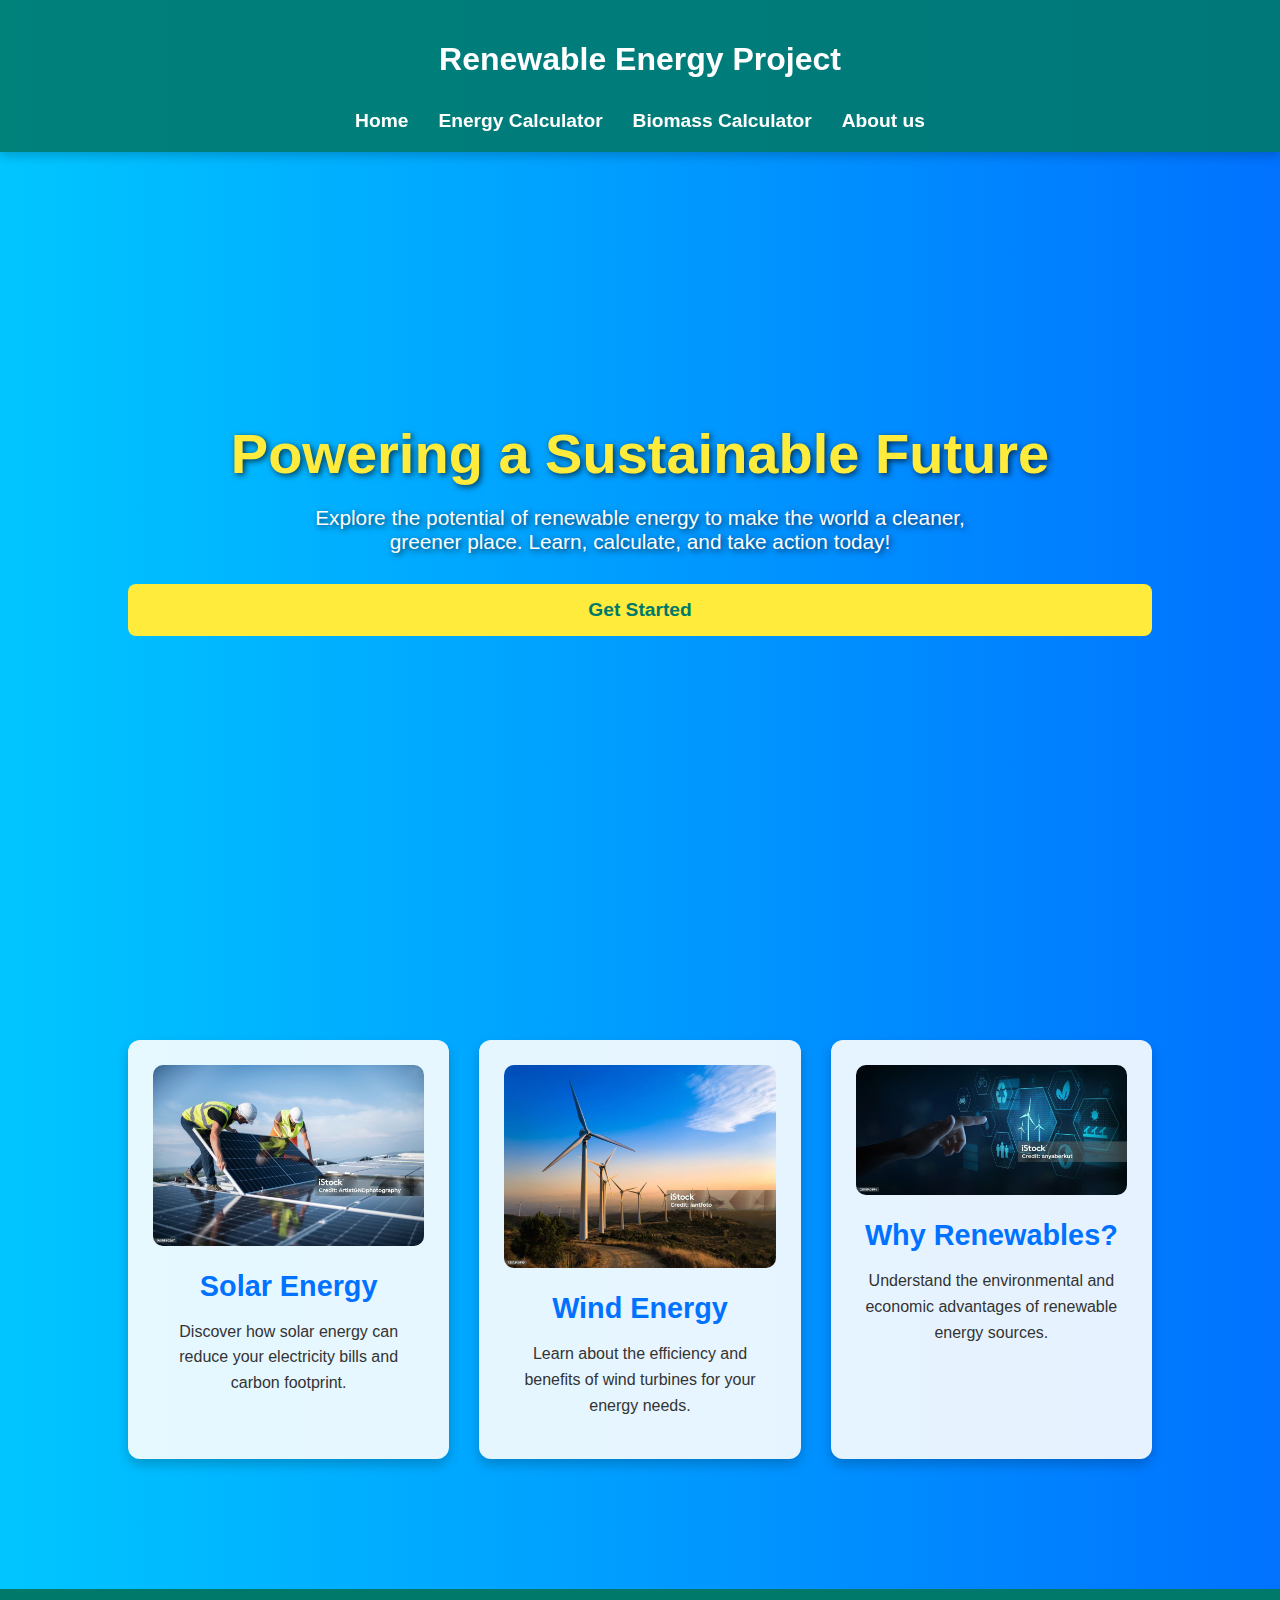
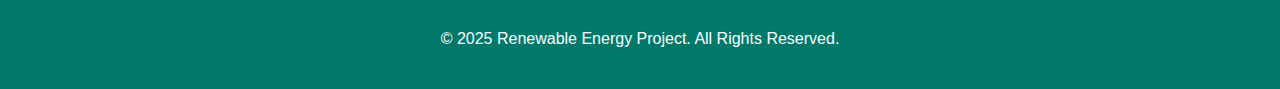
<file: index.html>
<!DOCTYPE html>
<html lang="en">
<head>
    <meta charset="UTF-8">
    <meta name="viewport" content="width=device-width, initial-scale=1.0">
    <title>Renewable Energy Project</title>
    
</head>
<body>
    <header>
        <h1>Renewable Energy Project</h1>
        <nav>
            <a href="index.html">Home</a>
            <a href="calculator.html">Energy Calculator</a>
            <a href="#">Biomass Calculator</a>
            <a href="#">About us</a>
        </nav>
    </header>

    <section class="hero">
        <h2>Powering a Sustainable Future</h2>
        <p>Explore the potential of renewable energy to make the world a cleaner, greener place. Learn, calculate, and take action today!</p>
        <button onclick="location.href='calculator.html'">Get Started</button>
    </section>

    <section class="features">
        <div class="feature-card">
            <img src="solarpannel.jpg.jpg" alt="Solar Energy">
            <h3>Solar Energy</h3>
            <p>Discover how solar energy can reduce your electricity bills and carbon footprint.</p>
        </div>
        <div class="feature-card">
            <img src="windT.jpg.jpg" alt="Wind Energy">
            <h3>Wind Energy</h3>
            <p>Learn about the efficiency and benefits of wind turbines for your energy needs.</p>
        </div>
        <div class="feature-card">
            <img src="background.jpg.jpg" alt="Why Renewables?">
            <h3>Why Renewables?</h3>
            <p>Understand the environmental and economic advantages of renewable energy sources.</p>
        </div>
    </section>

    <footer>
        <p>&copy; 2025 Renewable Energy Project. All Rights Reserved.</p>
    </footer>
    <style>
        body {
            font-family: 'Poppins', sans-serif;
            margin: 0;
            padding: 0;
            background: linear-gradient(to right, #00c6ff, #0072ff);
            color: #fff;
        }

        header {
            background: rgba(0, 121, 107, 0.9);
            color: white;
            padding: 20px 0;
            text-align: center;
            position: fixed;
            width: 100%;
            top: 0;
            left: 0;
            box-shadow: 0 4px 10px rgba(0, 0, 0, 0.2);
            z-index: 1000;
            display: flex;
            flex-direction: column;
            align-items: center;
        }


        nav {
            display: flex;
            justify-content: center;
            gap: 30px;
            margin-top: 10px;
        }

        nav a {
            color: white;
            text-decoration: none;
            font-size: 1.2rem;
            font-weight: 600;
            transition: color 0.3s;
        }

        nav a:hover {
            color: #ffeb3b;
        }

        .hero {
            text-align: center;
            padding: 100px 10% 50px;
            background: url('https://source.unsplash.com/1600x900/?renewable-energy,solar') no-repeat center center/cover;
            color: white;
            text-shadow: 2px 2px 6px rgba(0, 0, 0, 0.7);
            height: 90vh;
            display: flex;
            flex-direction: column;
            justify-content: center;
        }

        .hero h2 {
            font-size: 3.5rem;
            margin-bottom: 20px;
            color: #ffeb3b;
        }

        .hero p {
            font-size: 1.3rem;
            max-width: 700px;
            margin: 0 auto;
        }

        .hero button {
            background: #ffeb3b;
            color: #00796b;
            border: none;
            padding: 15px 40px;
            font-size: 1.2rem;
            border-radius: 8px;
            cursor: pointer;
            margin-top: 30px;
            transition: background 0.3s, transform 0.3s;
            font-weight: bold;
        }

        .hero button:hover {
            background: #ff9800;
            transform: scale(1.1);
        }

        .features {
            display: grid;
            grid-template-columns: repeat(auto-fit, minmax(300px, 1fr));
            gap: 30px;
            padding: 80px 10%;
            text-align: center;
        }

        .feature-card {
            background: rgba(255, 255, 255, 0.9);
            padding: 25px;
            border-radius: 12px;
            box-shadow: 0 6px 12px rgba(0, 0, 0, 0.2);
            transition: transform 0.3s, box-shadow 0.3s;
            color: #333;
        }

        .feature-card:hover {
            transform: translateY(-8px);
            box-shadow: 0 10px 20px rgba(0, 0, 0, 0.3);
        }

        .feature-card img {
            width: 100%;
            border-radius: 10px;
        }

        .feature-card h3 {
            margin: 20px 0 10px;
            font-size: 1.8rem;
            color: #0072ff;
        }

        .feature-card p {
            font-size: 1rem;
            line-height: 1.6;
        }

        footer {
            background: #00796b;
            color: white;
            text-align: center;
            padding: 25px;
            margin-top: 50px;
            font-size: 1rem;
            font-weight: 500;
        }
    </style>
</body>
</html>
</file>
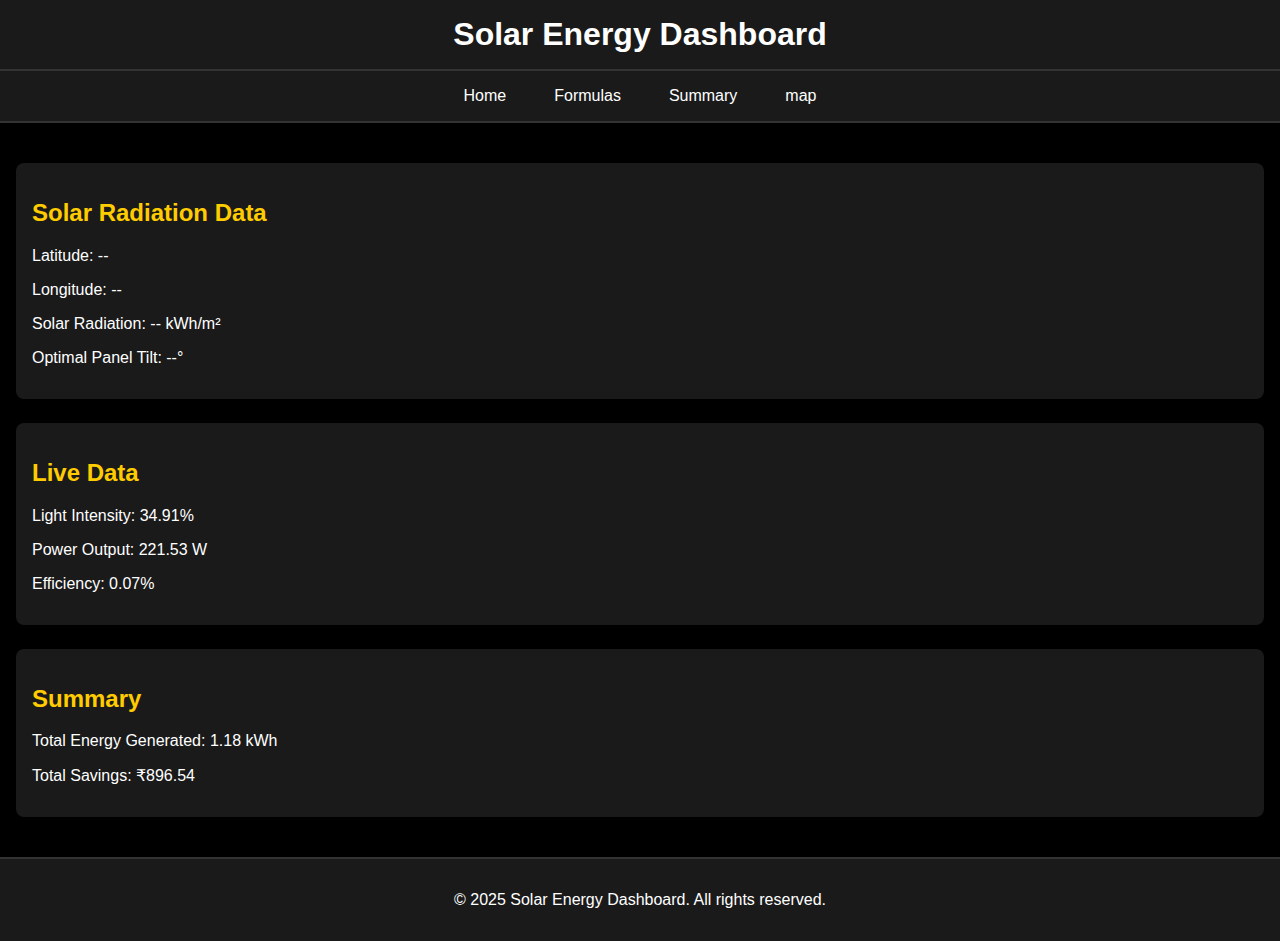
<file: calculator.html>
<!DOCTYPE html>
<html lang="en">
<head>
  <meta charset="UTF-8">
  <meta name="viewport" content="width=device-width, initial-scale=1.0">
  <title>Solar Energy Dashboard</title>
  <style>
    body {
      font-family: Arial, sans-serif;
      margin: 0;
      padding: 0;
      background: #000;
      color: #fff;
    }
    header {
      background: #1a1a1a;
      color: white;
      padding: 1rem;
      text-align: center;
      border-bottom: 2px solid #333;
    }
    h1 { margin: 0; }
    nav {
      display: flex;
      justify-content: center;
      gap: 1rem;
      background: #1a1a1a;
      padding: 0.5rem 0;
      border-bottom: 2px solid #333;
    }
    nav a {
      color: #fff;
      text-decoration: none;
      padding: 0.5rem 1rem;
      border-radius: 4px;
      transition: background 0.3s;
    }
    nav a:hover { background: #333; }
    main { padding: 1rem; }
    section {
      margin: 1.5rem 0;
      padding: 1rem;
      background: #1a1a1a;
      border-radius: 8px;
      box-shadow: 0 4px 8px rgba(0, 0, 0, 0.3);
    }
    h2 { color: #ffcc00; }
    .data-block p { font-size: 1.1rem; }
    canvas { max-width: 100%; margin: 1rem auto; }
    footer {
      background: #1a1a1a;
      color: white;
      text-align: center;
      padding: 1rem;
      border-top: 2px solid #333;
    }
  </style>
</head>
<body>
  <header>
    <h1>Solar Energy Dashboard</h1>
  </header>
  <nav>
    <a href="index.html">Home</a>
    <a href="#">Formulas</a>
    <a href="#">Summary</a>
    <a href="map.html">map</a>
  </nav>
  <main>
    <section id="location-data">
      <h2>Solar Radiation Data</h2>
      <p>Latitude: <span id="latitude">--</span></p>
      <p>Longitude: <span id="longitude">--</span></p>
      <p>Solar Radiation: <span id="solar-radiation">--</span> kWh/m²</p>
      <p>Optimal Panel Tilt: <span id="panel-tilt">--</span>°</p>
    </section>
    <section id="live-data">
      <h2>Live Data</h2>
      <p>Light Intensity: <span id="light-intensity">--</span>%</p>
      <p>Power Output: <span id="power-output">--</span> W</p>
      <p>Efficiency: <span id="efficiency">--</span>%</p>
    </section>
    <section id="summary">
      <h2>Summary</h2>
      <p>Total Energy Generated: <span id="total-energy">--</span> kWh</p>
      <p>Total Savings: ₹<span id="total-savings">--</span></p>
    </section>
  </main>
  <footer>
    <p>© 2025 Solar Energy Dashboard. All rights reserved.</p>
  </footer>
  <script>
    // Fetch User Location & Solar Radiation Data
    function fetchLocationData() {
      if (navigator.geolocation) {
        navigator.geolocation.getCurrentPosition(async (position) => {
          let lat = position.coords.latitude;
          let lon = position.coords.longitude;
          document.getElementById("latitude").innerText = lat.toFixed(4);
          document.getElementById("longitude").innerText = lon.toFixed(4);
          
          // Dummy Solar Radiation Calculation
          let solarRadiation = (Math.random() * 6) + 4; // Simulating 4-10 kWh/m²
          let panelTilt = (lat * 0.9).toFixed(2); // Approximate optimal tilt angle
          
          document.getElementById("solar-radiation").innerText = solarRadiation.toFixed(2);
          document.getElementById("panel-tilt").innerText = panelTilt;
        });
      } else {
        alert("Geolocation not supported.");
      }
    }
    
    function generateRandomData() {
      document.getElementById("light-intensity").innerText = (Math.random() * 100).toFixed(2);
      document.getElementById("power-output").innerText = (Math.random() * 500).toFixed(2);
      document.getElementById("efficiency").innerText = (Math.random() * 100).toFixed(2);
      document.getElementById("total-energy").innerText = (Math.random() * 50).toFixed(2);
      document.getElementById("total-savings").innerText = (Math.random() * 5000).toFixed(2);
    }
    
    document.addEventListener("DOMContentLoaded", () => {
      fetchLocationData();
      generateRandomData();
      setInterval(generateRandomData, 5000); // Update random data every 5 seconds
    });
  </script>
</body>
</html>
</file>
